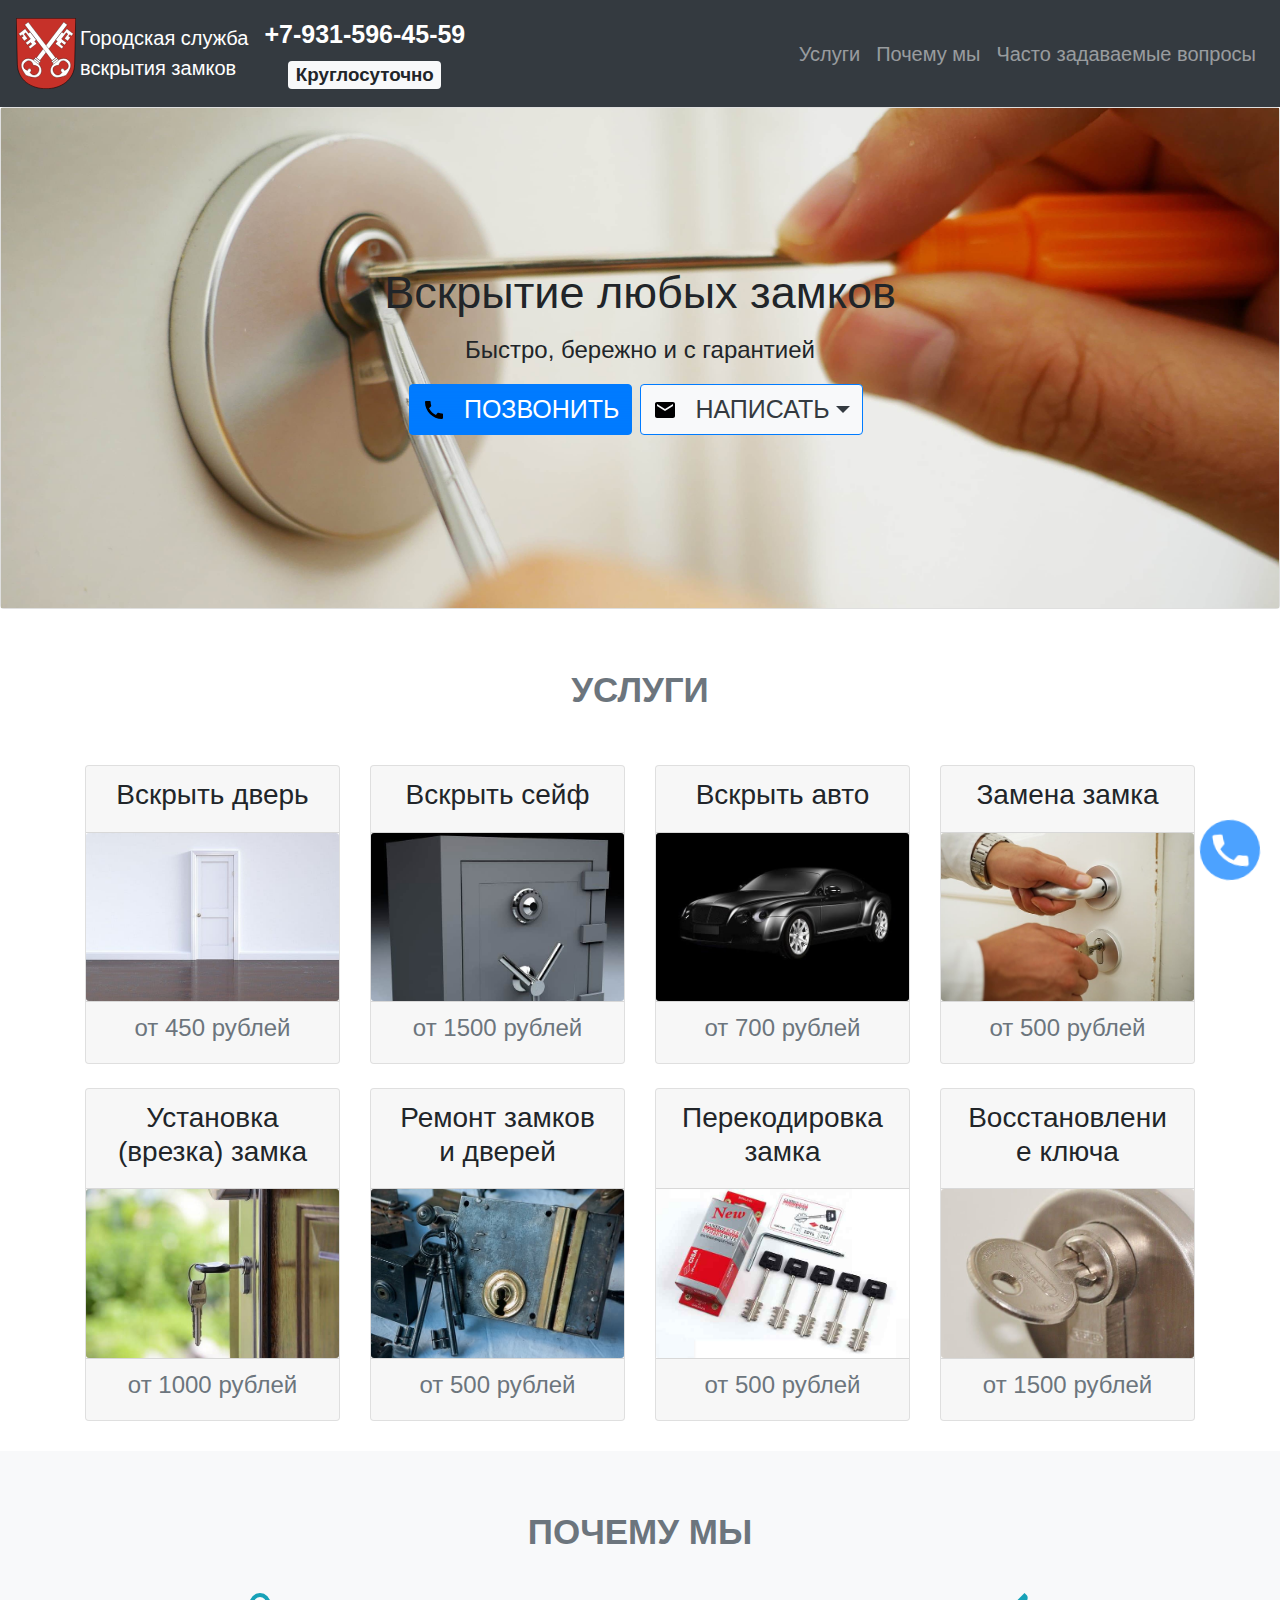
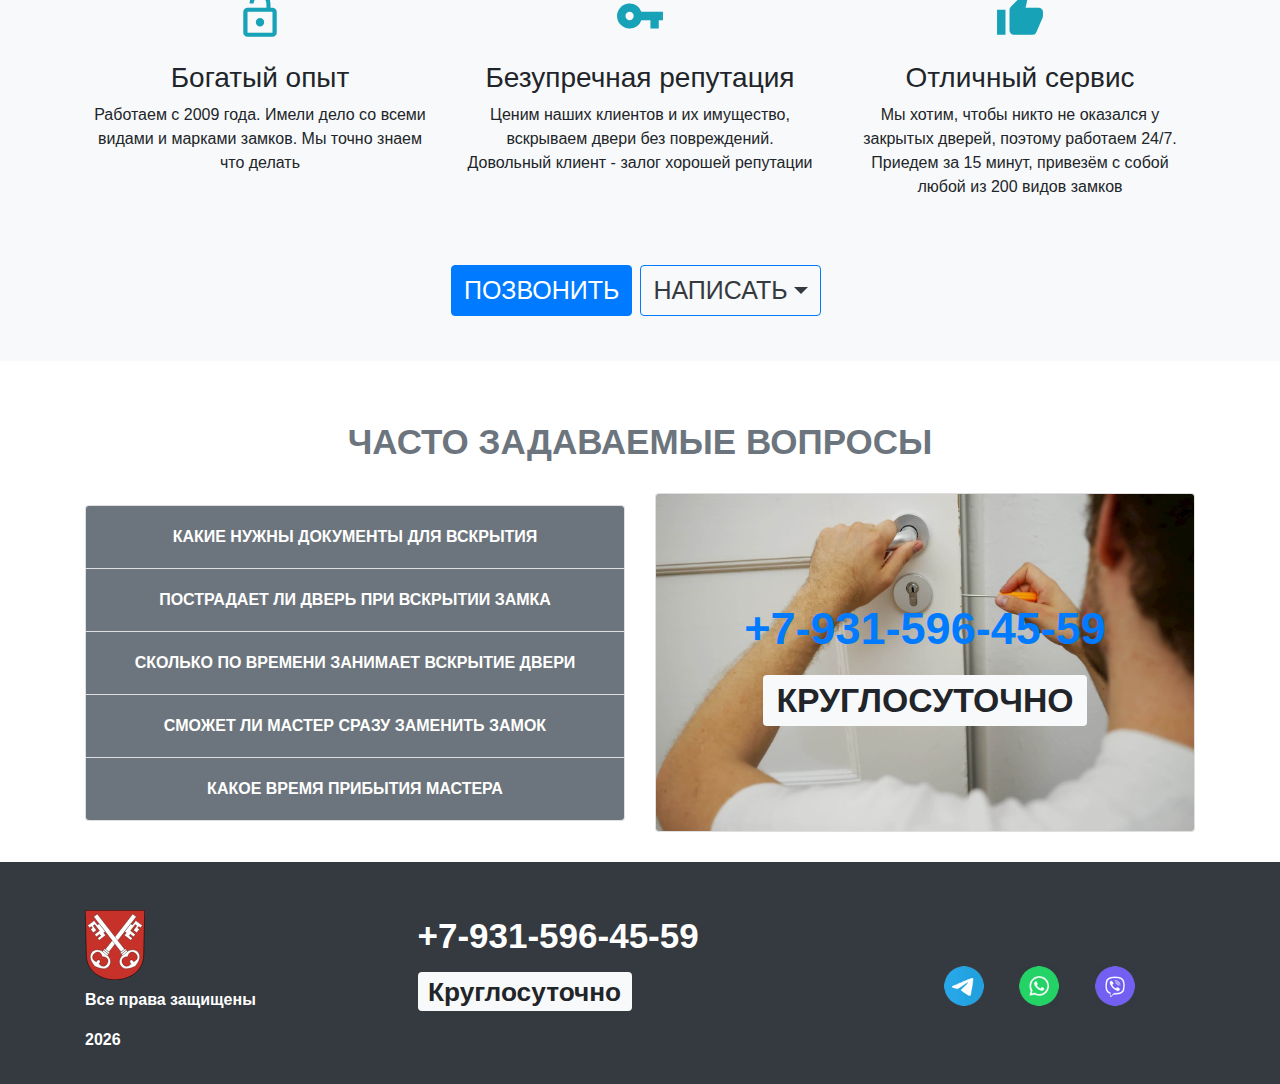
<file: index.html>
<!DOCTYPE html>
<html lang="ru">
<head>
    <meta charset="UTF-8">
    <meta name="viewport" content="width=device-width, initial-scale=1">
    <title>Вскрытие замков в Санкт-Петербурге</title>
    <meta name="description"
          content="Вскрытие любых замков, сейфов, автомобилей в Санкт-Петербурге. Выезд за 15 минут, работаем круслосуточно. Услуги по замене и обслуживанию замков">
    <meta name="keywords" content="вскрытие замков, вскрыть замок, вскрыть сейф, замена замка">
    <meta name="yandex-verification" content="e011bdedf6916c9c"/>
    <link rel="apple-touch-icon" sizes="180x180" href="/apple-touch-icon.png">
    <link rel="icon" type="image/png" sizes="32x32" href="/favicon-32x32.png">
    <link rel="icon" type="image/png" sizes="16x16" href="/favicon-16x16.png">
    <link rel="manifest" href="/site.webmanifest">
    <link rel="mask-icon" href="/safari-pinned-tab.svg" color="#5bbad5">
    <meta name="msapplication-TileColor" content="#da532c">
    <meta name="theme-color" content="#ffffff">
    <link href="https://fonts.googleapis.com/icon?family=Material+Icons"
          rel="stylesheet">
    <link rel="stylesheet" href="css/style06.css">

    <script type="text/javascript"> (function (m, e, t, r, i, k, a) {
        m[i] = m[i] || function () {
            (m[i].a = m[i].a || []).push(arguments)
        };
        m[i].l = 1 * new Date();
        k = e.createElement(t), a = e.getElementsByTagName(t)[0], k.async = 1, k.src = r, a.parentNode.insertBefore(k, a)
    })(window, document, "script", "https://mc.yandex.ru/metrika/tag.js", "ym");
    ym(69894388, "init", {clickmap: true, trackLinks: true, accurateTrackBounce: true, webvisor: true}); </script>
    <noscript>
        <div><img src="https://mc.yandex.ru/watch/69894388" style="position:absolute; left:-9999px;" alt=""/></div>
    </noscript> <!-- /Yandex.Metrika counter -->
</head>
<body>

<header class="main-header">
    <nav class="navbar navbar-expand-lg navbar-dark bg-dark">
        <a class="navbar-brand name" href="#">
            <img src="img/key.svg" alt="ключ" class="logo mr-1" width="60" height="auto"/>
            <span>Городская служба<br>
                вскрытия замков</span>
        </a>

        <a class="navbar-text font-weight-bold main-phone text-center text-white" href="tel:+79315964559">+7-931-596-45-59<br><span
                class="badge badge-light">Круглосуточно</span></a>
        <!--            <a href="#" class="navbar-text btn btn-primary bg-light text-dark font-weight-bold ml-3" data-toggle="modal" data-target="#staticBackdrop">-->
        <!--                Обратный звонок</a>-->
        <button class="btn" id="fake" type="button" onclick="ym(69894388,'reachGoal','fake'); return true;"></button>
        <button class="navbar-toggler" type="button" data-toggle="collapse" data-target="#navbarSupportedContent"
                aria-controls="navbarSupportedContent" aria-expanded="false" aria-label="Toggle navigation">
            <span class="navbar-toggler-icon"></span>
        </button>
        <div class="collapse navbar-collapse" id="navbarSupportedContent">
            <ul class="navbar-nav ml-auto">
                <li class="nav-item">
                    <a class="nav-link nav-link--custom" href="#services">Услуги</a>
                </li>
                <li class="nav-item">
                    <a class="nav-link nav-link--custom" href="#why">Почему мы</a>
                </li>
                <li class="nav-item">
                    <a class="nav-link nav-link--custom" href="#faq">Часто задаваемые вопросы</a>
                </li>
            </ul>
        </div>
    </nav>
    <div class="main-header__banner">
        <div class="card text-center">
            <div class="card-body main-header__card">
                <h1 class="card-title main-header__title">Вскрытие любых замков</h1>
                <p class="card-text main-header__text">Быстро, бережно и с гарантией</p>
                <div class="main-header__btn-box">
                    <a href="tel:+79315964559" class="btn btn-primary main-header__btn mr-2 animate-btn">
                        <span class="button-icon button-icon--call"></span>
                        Позвонить</a>
                    <div class="dropdown">
                        <button class="btn btn-primary main-header__btn bg-light text-dark mr-2 dropdown-toggle"
                                type="button" id="dropdownMenuButton" data-toggle="dropdown" aria-haspopup="true"
                                aria-expanded="false">
                            <span class="button-icon button-icon--letter"></span>
                            Написать
                        </button>
                        <div class="dropdown-menu" aria-labelledby="dropdownMenuButton">
                            <h6 class="dropdown-header">Где удобнее написать</h6>
                            <div class="dropdown-divider"></div>
                            <a class="dropdown-item" href="https://t.me/looksmith812" target="_blank">
                                <img src="img/Telegram.png" alt="телеграм" width="40" height="40"/>
                                Telegram
                            </a>
                            <a class="dropdown-item" href="https://wa.me/79315964559" target="_blank">
                                <img src="img/WhatsApp.png" alt="WhatsApp" width="40" height="40"/>
                                WhatsApp
                            </a>
                            <a class="dropdown-item" href="viber://chat?number=79315964559" target="_blank">
                                <img src="img/Viber.png" alt="viber" width="40" height="40"/>
                                Viber
                            </a>
                        </div>
                    </div>
                </div>
            </div>
        </div>
    </div>
</header>

<main class="main-content">
    <section id="services" class="services">
        <div class="container text-center">
            <h2 class="section__title font-weight-bold text-uppercase text-secondary">Услуги</h2>
            <div class="row services__list justify-content-start">

                <div class="col-lg-3 col-6 services__card mt-4">
                    <div class="card text-center" data-toggle="modal" data-target="#hackDoors">
                        <div class="card-header">
                            <h3>Вскрыть дверь</h3>
                        </div>
                        <img src="img/door.jpg" class="card-img img-fluid" alt="Вскрыть дверь">
                        <div class="card-footer text-muted">
                            <h4>от 450 рублей</h4>
                        </div>
                    </div>
                    <!-- Modal -->
                    <div class="modal fade" id="hackDoors" tabindex="-1" role="dialog"
                         aria-labelledby="exampleModalLabel" aria-hidden="true">
                        <div class="modal-dialog modal-xl">
                            <div class="modal-content">
                                <div class="modal-header">
                                    <h5 class="modal-title" id="hackDoorsLabel">Стоимость вскрытия двери</h5>
                                    <button type="button" class="close" data-dismiss="modal" aria-label="Close">
                                        <span aria-hidden="true">&times;</span>
                                    </button>
                                </div>
                                <div class="modal-body">
                                    <div class="alert custom-alert hide-msg" role="alert"></div>
                                    <table class="table table-hover text-left">
                                        <thead>
                                        <tr>
                                            <th scope="col">Вид работ</th>
                                            <th scope="col">Цена</th>
                                        </tr>
                                        </thead>
                                        <tbody>
                                        <tr>
                                            <td>Вскрытие отечественного замка</td>
                                            <td>450 - 1 500 руб.</td>
                                        </tr>
                                        <tr>
                                            <td>Вскрытие импортного замка</td>
                                            <td>1 500 - 2 500 руб.</td>
                                        </tr>
                                        <tr>
                                            <td>Вскрытие замка с усиленными защитными функциями</td>
                                            <td>2 000 - 3 000 руб.</td>
                                        </tr>
                                        <tr>
                                            <td>Вскрытие гаражного замка</td>
                                            <td>1 500 - 2 500 руб.</td>
                                        </tr>
                                        </tbody>
                                    </table>
                                    <hr>
                                    <div class="row align-items-start bg-light">
                                        <div class="col-lg-6">
                                            <h3 class="mt-1">Заказать звонок</h3>
                                            <form id="hackDoorsForm" method="POST">
                                                <div class="form-row justify-content-center">
                                                    <div class="col-xl-8 col-lg-10 col-sm-10 mr-1 mb-2 text-left">
                                                        <input type="tel" class="form-control"
                                                               placeholder="+7-900-000-00-00" maxlength="20"
                                                               minlength="7" name="phone" required>
                                                    </div>
                                                    <div class="text-left">
                                                        <button type="submit" class="btn btn-primary font-weight-bold">
                                                            Перезвоните
                                                        </button>
                                                    </div>
                                                    <p>
                                                        Нажимаю кнопку "Перезвоните", вы подтверждаете согласие с <a
                                                            href="politica.html" target="_blank">Политикой
                                                        конфиденциальности</a>
                                                    </p>
                                                </div>
                                            </form>
                                        </div>
                                        <div class="col-lg-6">
                                            <h3 class="mt-1">Позвонить нам</h3>
                                            <a class="navbar-text font-weight-bold main-phone text-center text-secondary"
                                               href="tel:+79315964559">+7-931-596-45-59<br><span
                                                    class="badge badge-primary">Круглосуточно</span></a>
                                        </div>
                                    </div>
                                </div>
                                <div class="modal-footer">
                                    <button type="button" class="btn btn-secondary" data-dismiss="modal">Закрыть
                                    </button>
                                </div>
                            </div>
                        </div>
                    </div>
                </div>

                <div class="col-lg-3 col-6 services__card mt-4">
                    <div class="card text-center" data-toggle="modal" data-target="#hackSafe">
                        <div class="card-header">
                            <h3>Вскрыть сейф</h3>
                        </div>
                        <img src="img/safe.jpg" class="card-img img-fluid" alt="вскрыть сейф">
                        <div class="card-footer text-muted">
                            <h4>от 1500 рублей</h4>
                        </div>
                    </div>
                    <!-- Modal -->
                    <div class="modal fade" id="hackSafe" tabindex="-1" role="dialog"
                         aria-labelledby="exampleModalLabel" aria-hidden="true">
                        <div class="modal-dialog modal-xl">
                            <div class="modal-content">
                                <div class="modal-header">
                                    <h5 class="modal-title" id="hackSafeLabel">Стоимость вскрытия сейфа</h5>
                                    <button type="button" class="close" data-dismiss="modal" aria-label="Close">
                                        <span aria-hidden="true">&times;</span>
                                    </button>
                                </div>
                                <div class="modal-body">
                                    <div class="alert custom-alert hide-msg" role="alert"></div>
                                    <table class="table table-hover text-left">
                                        <thead>
                                        <tr>
                                            <th scope="col">Вид работ</th>
                                            <th scope="col">Цена</th>
                                        </tr>
                                        </thead>
                                        <tbody>
                                        <tr>
                                            <td>Вскрытие отечественного сейфа</td>
                                            <td>1 500 - 2 000 руб.</td>
                                        </tr>
                                        <tr>
                                            <td>Вскрытие импортного сейфа</td>
                                            <td>2 000 - 2 500 руб.</td>
                                        </tr>
                                        <tr>
                                            <td>Вскрытие электромеханического сейфа</td>
                                            <td>2000 - 3000 руб.</td>
                                        </tr>
                                        </tbody>
                                    </table>
                                    <hr>
                                    <div class="row align-items-start bg-light">
                                        <div class="col-lg-6">
                                            <h3 class="mt-1">Заказать звонок</h3>
                                            <form id="hackSafeForm" method="POST">
                                                <div class="form-row justify-content-center">
                                                    <div class="col-xl-8 col-lg-10 col-sm-10 mr-1 mb-2 text-left">
                                                        <input type="tel" class="form-control"
                                                               placeholder="+7-900-000-00-00" maxlength="20"
                                                               minlength="7" name="phone" required>
                                                    </div>
                                                    <div class="text-left">
                                                        <button type="submit" class="btn btn-primary font-weight-bold">
                                                            Перезвоните
                                                        </button>
                                                    </div>
                                                    <p>
                                                        Нажимаю кнопку "Перезвоните", вы подтверждаете согласие с <a
                                                            href="politica.html" target="_blank">Политикой
                                                        конфиденциальности</a>
                                                    </p>
                                                </div>
                                            </form>
                                        </div>
                                        <div class="col-lg-6">
                                            <h3 class="mt-1">Позвонить нам</h3>
                                            <a class="navbar-text font-weight-bold main-phone text-center text-secondary"
                                               href="tel:+79315964559">+7-931-596-45-59<br><span
                                                    class="badge badge-primary">Круглосуточно</span></a>
                                        </div>
                                    </div>
                                </div>
                                <div class="modal-footer">
                                    <button type="button" class="btn btn-secondary" data-dismiss="modal">Закрыть
                                    </button>
                                </div>
                            </div>
                        </div>
                    </div>
                </div>

                <div class="col-lg-3 col-6 services__card mt-4">
                    <div class="card text-center" data-toggle="modal" data-target="#hackAvto">
                        <div class="card-header">
                            <h3>Вскрыть авто</h3>
                        </div>
                        <img src="img/car.jpg" class="card-img img-fluid" alt="вскрыть авто">
                        <div class="card-footer text-muted">
                            <h4>от 700 рублей</h4>
                        </div>
                    </div>
                    <div class="modal fade" id="hackAvto" tabindex="-1" role="dialog"
                         aria-labelledby="exampleModalLabel" aria-hidden="true">
                        <div class="modal-dialog modal-xl">
                            <div class="modal-content">
                                <div class="modal-header">
                                    <h5 class="modal-title" id="hackAvtoLabel">Стоимость вскрытия автомобиля</h5>
                                    <button type="button" class="close" data-dismiss="modal" aria-label="Close">
                                        <span aria-hidden="true">&times;</span>
                                    </button>
                                </div>
                                <div class="modal-body">
                                    <div class="alert custom-alert hide-msg" role="alert"></div>
                                    <table class="table table-hover text-left">
                                        <thead>
                                        <tr>
                                            <th scope="col">Вид работ</th>
                                            <th scope="col">Цена</th>
                                        </tr>
                                        </thead>
                                        <tbody>
                                        <tr>
                                            <td>Вскрытие авто-мото техники</td>
                                            <td>700 - 2 000 руб.</td>
                                        </tr>
                                        <tr>
                                            <td>Вскрытие импортного автомобиля</td>
                                            <td>1 500 - 2 500 руб.</td>
                                        </tr>
                                        <tr>
                                            <td>Вскрытие автомобиля премиум сегмента</td>
                                            <td>2 500 - 3 000 руб.</td>
                                        </tr>
                                        <tr>
                                            <td>Вскрытие багажника, капота или бензобака</td>
                                            <td>1 500 - 2 500 руб.</td>
                                        </tr>
                                        </tbody>
                                    </table>
                                    <hr>
                                    <div class="row align-items-start bg-light">
                                        <div class="col-lg-6">
                                            <h3 class="mt-1">Заказать звонок</h3>
                                            <form id="hackAvtoForm" method="POST">
                                                <div class="form-row justify-content-center">
                                                    <div class="col-xl-8 col-lg-10 col-sm-10 mr-1 mb-2 text-left">
                                                        <input type="tel" class="form-control"
                                                               placeholder="+7-900-000-00-00" maxlength="20"
                                                               minlength="7" name="phone" required>
                                                    </div>
                                                    <div class="text-left">
                                                        <button type="submit" class="btn btn-primary font-weight-bold">
                                                            Перезвоните
                                                        </button>
                                                    </div>
                                                    <p>
                                                        Нажимаю кнопку "Перезвоните", вы подтверждаете согласие с <a
                                                            href="politica.html" target="_blank">Политикой
                                                        конфиденциальности</a>
                                                    </p>
                                                </div>
                                            </form>
                                        </div>
                                        <div class="col-lg-6">
                                            <h3 class="mt-1">Позвонить нам</h3>
                                            <a class="navbar-text font-weight-bold main-phone text-center text-secondary"
                                               href="tel:+79315964559">+7-931-596-45-59<br><span
                                                    class="badge badge-primary">Круглосуточно</span></a>
                                        </div>
                                    </div>
                                </div>
                                <div class="modal-footer">
                                    <button type="button" class="btn btn-secondary" data-dismiss="modal">Закрыть
                                    </button>
                                </div>
                            </div>
                        </div>
                    </div>
                </div>

                <div class="col-lg-3 col-6 services__card mt-4">
                    <div class="card text-center" data-toggle="modal" data-target="#changeLock">
                        <div class="card-header">
                            <h3>Замена замка</h3>
                        </div>
                        <img src="img/close-door.jpg" class="card-img img-fluid" alt="замена замка">
                        <div class="card-footer text-muted">
                            <h4>от 500 рублей</h4>
                        </div>
                    </div>
                    <div class="modal fade" id="changeLock" tabindex="-1" role="dialog"
                         aria-labelledby="exampleModalLabel" aria-hidden="true">
                        <div class="modal-dialog modal-xl">
                            <div class="modal-content">
                                <div class="modal-header">
                                    <h5 class="modal-title" id="changeLockLabel">Стоимость замены заммка</h5>
                                    <button type="button" class="close" data-dismiss="modal" aria-label="Close">
                                        <span aria-hidden="true">&times;</span>
                                    </button>
                                </div>
                                <div class="modal-body">
                                    <div class="alert custom-alert hide-msg" role="alert"></div>
                                    <table class="table table-hover text-left">
                                        <thead>
                                        <tr>
                                            <th scope="col">Вид работ</th>
                                            <th scope="col">Цена</th>
                                        </tr>
                                        </thead>
                                        <tbody>
                                        <tr>
                                            <td>Замена цилиндра (личинки) замка</td>
                                            <td>500 - 1 500 руб.</td>
                                        </tr>
                                        <tr>
                                            <td>Замена замка — установка вместо старого без разбора двери</td>
                                            <td>1 000 - 1 500 руб.</td>
                                        </tr>
                                        <tr>
                                            <td>Замена замка — установка вместо старого с разбором двери</td>
                                            <td>2 000 - 3 000 руб.</td>
                                        </tr>
                                        <tr>
                                            <td>Замена замка с доработкой посадочного места под новый замок</td>
                                            <td>1 500 - 3 000 руб.</td>
                                        </tr>
                                        <tr>
                                            <td>Замена сменного секретного блока (нуклео)</td>
                                            <td>1 500 - 2 000 руб.</td>
                                        </tr>
                                        </tbody>
                                    </table>
                                    <hr>
                                    <div class="row align-items-start bg-light">
                                        <div class="col-lg-6">
                                            <h3 class="mt-1">Заказать звонок</h3>
                                            <form id="changeLockForm" method="POST">
                                                <div class="form-row justify-content-center">
                                                    <div class="col-xl-8 col-lg-10 col-sm-10 mr-1 mb-2 text-left">
                                                        <input type="tel" class="form-control"
                                                               placeholder="+7-900-000-00-00" maxlength="20"
                                                               minlength="7" name="phone" required>
                                                    </div>
                                                    <div class="text-left">
                                                        <button type="submit" class="btn btn-primary font-weight-bold">
                                                            Перезвоните
                                                        </button>
                                                    </div>
                                                    <p>
                                                        Нажимаю кнопку "Перезвоните", вы подтверждаете согласие с <a
                                                            href="politica.html" target="_blank">Политикой
                                                        конфиденциальности</a>
                                                    </p>
                                                </div>
                                            </form>
                                        </div>
                                        <div class="col-lg-6">
                                            <h3 class="mt-1">Позвонить нам</h3>
                                            <a class="navbar-text font-weight-bold main-phone text-center text-secondary"
                                               href="tel:+79315964559">+7-931-596-45-59<br><span
                                                    class="badge badge-primary">Круглосуточно</span></a>
                                        </div>
                                    </div>
                                </div>
                                <div class="modal-footer">
                                    <button type="button" class="btn btn-secondary" data-dismiss="modal">Закрыть
                                    </button>
                                </div>
                            </div>
                        </div>
                    </div>
                </div>

                <div class="col-lg-3 col-6 services__card mt-4">
                    <div class="card text-center" data-toggle="modal" data-target="#installLock">
                        <div class="card-header">
                            <h3>Установка (врезка) замка</h3>
                        </div>
                        <img src="img/keys-in-door.jpg" class="card-img img-fluid" alt="Установка замка">
                        <div class="card-footer text-muted">
                            <h4>от 1000 рублей</h4>
                        </div>
                    </div>
                    <div class="modal fade" id="installLock" tabindex="-1" role="dialog"
                         aria-labelledby="exampleModalLabel" aria-hidden="true">
                        <div class="modal-dialog modal-xl">
                            <div class="modal-content">
                                <div class="modal-header">
                                    <h5 class="modal-title" id="installLockLabel">Стоимость установки замка</h5>
                                    <button type="button" class="close" data-dismiss="modal" aria-label="Close">
                                        <span aria-hidden="true">&times;</span>
                                    </button>
                                </div>
                                <div class="modal-body">
                                    <div class="alert custom-alert hide-msg" role="alert"></div>
                                    <table class="table table-hover text-left">
                                        <thead>
                                        <tr>
                                            <th scope="col">Вид работ</th>
                                            <th scope="col">Цена</th>
                                        </tr>
                                        </thead>
                                        <tbody>
                                        <tr>
                                            <td>Врезка замка в металлическую дверь</td>
                                            <td>1 500 - 2 500 руб.</td>
                                        </tr>
                                        <tr>
                                            <td>Установка (врезка) задвижки (ночника)</td>
                                            <td>1 500 - 2 000 руб.</td>
                                        </tr>
                                        <tr>
                                            <td>Установка дверной фурнитуры</td>
                                            <td>от 1 000 руб.</td>
                                        </tr>
                                        <tr>
                                            <td>Установка защитной броненакладки</td>
                                            <td>1 500 - 2 500 руб.</td>
                                        </tr>
                                        </tbody>
                                    </table>
                                    <hr>
                                    <div class="row align-items-start bg-light">
                                        <div class="col-lg-6">
                                            <h3 class="mt-1">Заказать звонок</h3>
                                            <form id="installLockForm" method="POST">
                                                <div class="form-row justify-content-center">
                                                    <div class="col-xl-8 col-lg-10 col-sm-10 mr-1 mb-2 text-left">
                                                        <input type="tel" class="form-control"
                                                               placeholder="+7-900-000-00-00" maxlength="20"
                                                               minlength="7" name="phone" required>
                                                    </div>
                                                    <div class="text-left">
                                                        <button type="submit" class="btn btn-primary font-weight-bold">
                                                            Перезвоните
                                                        </button>
                                                    </div>
                                                    <p>
                                                        Нажимаю кнопку "Перезвоните", вы подтверждаете согласие с <a
                                                            href="politica.html" target="_blank">Политикой
                                                        конфиденциальности</a>
                                                    </p>
                                                </div>
                                            </form>
                                        </div>
                                        <div class="col-lg-6">
                                            <h3 class="mt-1">Позвонить нам</h3>
                                            <a class="navbar-text font-weight-bold main-phone text-center text-secondary"
                                               href="tel:+79315964559">+7-931-596-45-59<br><span
                                                    class="badge badge-primary">Круглосуточно</span></a>
                                        </div>
                                    </div>
                                </div>
                                <div class="modal-footer">
                                    <button type="button" class="btn btn-secondary" data-dismiss="modal">Закрыть
                                    </button>
                                </div>
                            </div>
                        </div>
                    </div>
                </div>

                <div class="col-lg-3 col-6 services__card mt-4">
                    <div class="card text-center" data-toggle="modal" data-target="#repairLock">
                        <div class="card-header">
                            <h3>Ремонт замков и дверей</h3>
                        </div>
                        <img src="img/flea-market.jpg" class="card-img img-fluid" alt="ремонт замка">
                        <div class="card-footer text-muted">
                            <h4>от 500 рублей</h4>
                        </div>
                    </div>
                    <div class="modal fade" id="repairLock" tabindex="-1" role="dialog"
                         aria-labelledby="exampleModalLabel" aria-hidden="true">
                        <div class="modal-dialog modal-xl">
                            <div class="modal-content">
                                <div class="modal-header">
                                    <h5 class="modal-title" id="repairLockLabel">Стоимость ремонта замка</h5>
                                    <button type="button" class="close" data-dismiss="modal" aria-label="Close">
                                        <span aria-hidden="true">&times;</span>
                                    </button>
                                </div>
                                <div class="modal-body">
                                    <div class="alert custom-alert hide-msg" role="alert"></div>
                                    <table class="table table-hover text-left">
                                        <thead>
                                        <tr>
                                            <th scope="col">Вид работ</th>
                                            <th scope="col">Цена</th>
                                        </tr>
                                        </thead>
                                        <tbody>
                                        <tr>
                                            <td>Ремонт дверных замков</td>
                                            <td>от 1 000 руб.</td>
                                        </tr>
                                        <tr>
                                            <td>Ремонт металлических дверей</td>
                                            <td>от 1 000 руб.</td>
                                        </tr>
                                        <tr>
                                            <td>Доработка ответной части</td>
                                            <td>от 500 руб.</td>
                                        </tr>
                                        </tbody>
                                    </table>
                                    <hr>
                                    <div class="row align-items-start bg-light">
                                        <div class="col-lg-6">
                                            <h3 class="mt-1">Заказать звонок</h3>
                                            <form id="repairLockForm" method="POST">
                                                <div class="form-row justify-content-center">
                                                    <div class="col-xl-8 col-lg-10 col-sm-10 mr-1 mb-2 text-left">
                                                        <input type="tel" class="form-control"
                                                               placeholder="+7-900-000-00-00" maxlength="20"
                                                               minlength="7" name="phone" required>
                                                    </div>
                                                    <div class="text-left">
                                                        <button type="submit" class="btn btn-primary font-weight-bold">
                                                            Перезвоните
                                                        </button>
                                                    </div>
                                                    <p>
                                                        Нажимаю кнопку "Перезвоните", вы подтверждаете согласие с <a
                                                            href="politica.html" target="_blank">Политикой
                                                        конфиденциальности</a>
                                                    </p>
                                                </div>
                                            </form>
                                        </div>
                                        <div class="col-lg-6">
                                            <h3 class="mt-1">Позвонить нам</h3>
                                            <a class="navbar-text font-weight-bold main-phone text-center text-secondary"
                                               href="tel:+79315964559">+7-931-596-45-59<br><span
                                                    class="badge badge-primary">Круглосуточно</span></a>
                                        </div>
                                    </div>
                                </div>
                                <div class="modal-footer">
                                    <button type="button" class="btn btn-secondary" data-dismiss="modal">Закрыть
                                    </button>
                                </div>
                            </div>
                        </div>
                    </div>
                </div>

                <div class="col-lg-3 col-6 services__card mt-4">
                    <div class="card text-center" data-toggle="modal" data-target="#recode">
                        <div class="card-header">
                            <h3>Перекодировка замка</h3>
                        </div>
                        <img src="img/rfid.jpg" class="card-img img-fluid" alt="перекодировка ключа">
                        <div class="card-footer text-muted">
                            <h4>от 500 рублей</h4>
                        </div>
                    </div>
                    <div class="modal fade" id="recode" tabindex="-1" role="dialog" aria-labelledby="exampleModalLabel"
                         aria-hidden="true">
                        <div class="modal-dialog modal-xl">
                            <div class="modal-content">
                                <div class="modal-header">
                                    <h5 class="modal-title" id="recodeLabel">Стоимость перекодировки замка</h5>
                                    <button type="button" class="close" data-dismiss="modal" aria-label="Close">
                                        <span aria-hidden="true">&times;</span>
                                    </button>
                                </div>
                                <div class="modal-body">
                                    <div class="alert custom-alert hide-msg" role="alert"></div>
                                    <table class="table table-hover text-left">
                                        <thead>
                                        <tr>
                                            <th scope="col">Вид работ</th>
                                            <th scope="col">Цена</th>
                                        </tr>
                                        </thead>
                                        <tbody>
                                        <tr>
                                            <td>Перекодировка замка</td>
                                            <td>1 000 - 2 000 руб.</td>
                                        </tr>
                                        </tbody>
                                    </table>
                                    <hr>
                                    <div class="row align-items-start bg-light">
                                        <div class="col-lg-6">
                                            <h3 class="mt-1">Заказать звонок</h3>
                                            <form id="recodeForm" method="POST">
                                                <div class="form-row justify-content-center">
                                                    <div class="col-xl-8 col-lg-10 col-sm-10 mr-1 mb-2 text-left">
                                                        <input type="tel" class="form-control"
                                                               placeholder="+7-900-000-00-00" maxlength="20"
                                                               minlength="7" name="phone" required>
                                                    </div>
                                                    <div class="text-left">
                                                        <button type="submit" class="btn btn-primary font-weight-bold">
                                                            Перезвоните
                                                        </button>
                                                    </div>
                                                    <p>
                                                        Нажимаю кнопку "Перезвоните", вы подтверждаете согласие с <a
                                                            href="politica.html" target="_blank">Политикой
                                                        конфиденциальности</a>
                                                    </p>
                                                </div>
                                            </form>
                                        </div>
                                        <div class="col-lg-6">
                                            <h3 class="mt-1">Позвонить нам</h3>
                                            <a class="navbar-text font-weight-bold main-phone text-center text-secondary"
                                               href="tel:+79315964559">+7-931-596-45-59<br><span
                                                    class="badge badge-primary">Круглосуточно</span></a>
                                        </div>
                                    </div>
                                </div>
                                <div class="modal-footer">
                                    <button type="button" class="btn btn-secondary" data-dismiss="modal">Закрыть
                                    </button>
                                </div>
                            </div>
                        </div>
                    </div>
                </div>

                <div class="col-lg-3 col-6 services__card mt-4">
                    <div class="card text-center" data-toggle="modal" data-target="#keyRecovery">
                        <div class="card-header">
                            <h3>Восстановление ключа</h3>
                        </div>
                        <img src="img/door-lock.jpg" class="card-img img-fluid" alt="ремонт замка">
                        <div class="card-footer text-muted">
                            <h4>от 1500 рублей</h4>
                        </div>
                    </div>
                    <div class="modal fade" id="keyRecovery" tabindex="-1" role="dialog"
                         aria-labelledby="exampleModalLabel" aria-hidden="true">
                        <div class="modal-dialog modal-xl">
                            <div class="modal-content">
                                <div class="modal-header">
                                    <h5 class="modal-title" id="keyRecoveryLabel">Стоимость восстановления ключа</h5>
                                    <button type="button" class="close" data-dismiss="modal" aria-label="Close">
                                        <span aria-hidden="true">&times;</span>
                                    </button>
                                </div>
                                <div class="modal-body">
                                    <div class="alert custom-alert hide-msg" role="alert"></div>
                                    <table class="table table-hover text-left">
                                        <thead>
                                        <tr>
                                            <th scope="col">Вид работ</th>
                                            <th scope="col">Цена</th>
                                        </tr>
                                        </thead>
                                        <tbody>
                                        <tr>
                                            <td>Восстановить ключ по замку (отечественный замок)</td>
                                            <td>1 500 - 2 000 руб.</td>
                                        </tr>
                                        <tr>
                                            <td>Восстановить ключ по замку (импортный замок)</td>
                                            <td>2 000 - 3 000 руб.</td>
                                        </tr>
                                        <tr>
                                            <td>Восстановить ключ автомобильному замку (дверь, багажник, бензобак)</td>
                                            <td>2 000 - 3 000 руб.</td>
                                        </tr>
                                        <tr>
                                            <td>Восстановить ключ зажигания</td>
                                            <td>2 500 - 3 500 руб.</td>
                                        </tr>
                                        </tbody>
                                    </table>
                                    <hr>
                                    <div class="row align-items-start bg-light">
                                        <div class="col-lg-6">
                                            <h3 class="mt-1">Заказать звонок</h3>
                                            <form id="keyRecoveryForm" method="POST">
                                                <div class="form-row justify-content-center">
                                                    <div class="col-xl-8 col-lg-10 col-sm-10 mr-1 mb-2 text-left">
                                                        <input type="tel" class="form-control"
                                                               placeholder="+7-900-000-00-00" maxlength="20"
                                                               minlength="7" name="phone" required>
                                                    </div>
                                                    <div class="text-left">
                                                        <button type="submit" class="btn btn-primary font-weight-bold">
                                                            Перезвоните
                                                        </button>
                                                    </div>
                                                    <p>
                                                        Нажимаю кнопку "Перезвоните", вы подтверждаете согласие с <a
                                                            href="politica.html" target="_blank">Политикой
                                                        конфиденциальности</a>
                                                    </p>
                                                </div>
                                            </form>
                                        </div>
                                        <div class="col-lg-6">
                                            <h3 class="mt-1">Позвонить нам</h3>
                                            <a class="navbar-text font-weight-bold main-phone text-center text-secondary"
                                               href="tel:+79315964559">+7-931-596-45-59<br><span
                                                    class="badge badge-primary">Круглосуточно</span></a>
                                        </div>
                                    </div>
                                </div>
                                <div class="modal-footer">
                                    <button type="button" class="btn btn-secondary" data-dismiss="modal">Закрыть
                                    </button>
                                </div>
                            </div>
                        </div>
                    </div>
                </div>

            </div>
        </div>
    </section>

    <section id="why" class="why bg-light">
        <div class="container text-center">
            <h2 class="section__title font-weight-bold text-uppercase text-secondary">Почему мы</h2>
            <div class="row justify-content-between why__list">
                <div class="col-lg-4 col-6 why__card mt-2">
                    <span class="material-icons why__icon text-info">lock_open</span>
                    <h3 class="why__title">Богатый опыт</h3>
                    <p class="why__text text">
                        Работаем с 2009 года. Имели дело со всеми видами и марками замков. Мы точно знаем что делать
                    </p>
                </div>
                <div class="col-lg-4 col-6 why__card mt-2">
                    <span class="material-icons why__icon text-info">vpn_key</span>
                    <h3 class="why__title">Безупречная репутация</h3>
                    <p class="why__text text">
                        Ценим наших клиентов и их имущество, вскрываем двери без повреждений. Довольный клиент - залог
                        хорошей репутации
                    </p>
                </div>
                <div class="col-lg-4 col-6 why__card mt-2">
                    <span class="material-icons why__icon text-info">thumb_up</span>
                    <h3 class="why__title">Отличный сервис</h3>
                    <p class="why__text text">
                        Мы хотим, чтобы никто не оказался у закрытых дверей, поэтому работаем 24/7. Приедем за 15 минут,
                        привезём с собой любой из 200 видов замков
                    </p>
                </div>
            </div>
            <div class="row justify-content-center">
                <div class="main-header__btn-box">
                    <a href="tel:+79315964559" class="btn btn-primary main-header__btn mr-2">Позвонить</a>
                    <div class="dropdown">
                        <button class="btn btn-primary main-header__btn bg-light text-dark mr-2 dropdown-toggle"
                                type="button" id="dropdownMenuButtonCopy" data-toggle="dropdown" aria-haspopup="true"
                                aria-expanded="false">
                            Написать
                        </button>
                        <div class="dropdown-menu" aria-labelledby="dropdownMenuButtonCopy">
                            <h6 class="dropdown-header">Где удобнее написать</h6>
                            <div class="dropdown-divider"></div>
                            <a class="dropdown-item" href="https://t.me/looksmith812" target="_blank">
                                <img src="img/Telegram.png" alt="телеграм" width="40" height="40"/>
                                Telegram
                            </a>
                            <a class="dropdown-item" href="https://wa.me/79315964559" target="_blank">
                                <img src="img/WhatsApp.png" alt="WhatsApp" width="40" height="40"/>
                                WhatsApp
                            </a>
                            <a class="dropdown-item" href="viber://chat?number=79315964559" target="_blank">
                                <img src="img/Viber.png" alt="viber" width="40" height="40"/>
                                Viber
                            </a>
                        </div>
                    </div>
                </div>
            </div>
        </div>
    </section>

    <section id="faq" class="faq">
        <div class="container text-center">
            <h2 class="section__title font-weight-bold text-uppercase text-secondary">Часто задаваемые вопросы</h2>
            <div class="row align-items-center">
                <div class="col-lg-6 col-md-12">
                    <div class="accordion" id="accordionFaq">
                        <div class="card">
                            <div class="card-header bg-secondary" id="headingOne">
                                <h5 class="mb-0">
                                    <button class="btn btn-link collapsed text-white text-uppercase font-weight-bold"
                                            type="button" data-toggle="collapse" data-target="#collapseOne"
                                            aria-expanded="true" aria-controls="collapseOne">
                                        Какие нужны документы для вскрытия
                                    </button>
                                </h5>
                            </div>

                            <div id="collapseOne" class="collapse" aria-labelledby="headingOne"
                                 data-parent="#accordionFaq">
                                <div class="card-body">
                                    Для того чтобы мастер приступил к работе , нужно предоставить следующие документы
                                    :(свидетельство о собственности, паспорт с пропиской , либо договор аренды. Если
                                    документы находятся в квартире потребуется подтверждение соседей, либо присутствие
                                    полиции.
                                </div>
                            </div>
                        </div>
                        <div class="card">
                            <div class="card-header bg-secondary" id="headingTwo">
                                <h5 class="mb-0">
                                    <button class="btn btn-link collapsed text-white text-uppercase font-weight-bold"
                                            type="button" data-toggle="collapse" data-target="#collapseTwo"
                                            aria-expanded="false" aria-controls="collapseTwo">
                                        Пострадает ли дверь при вскрытии замка
                                    </button>
                                </h5>
                            </div>
                            <div id="collapseTwo" class="collapse" aria-labelledby="headingTwo"
                                 data-parent="#accordionFaq">
                                <div class="card-body">
                                    Нет, мы долгие годы копили опыт, чтобы сохранить ваше имущество
                                </div>
                            </div>
                        </div>
                        <div class="card">
                            <div class="card-header bg-secondary" id="headingThree">
                                <h5 class="mb-0">
                                    <button class="btn btn-link collapsed text-white text-uppercase font-weight-bold"
                                            type="button" data-toggle="collapse" data-target="#collapseThree"
                                            aria-expanded="false" aria-controls="collapseThree">
                                        Сколько по времени занимает вскрытие двери
                                    </button>
                                </h5>
                            </div>
                            <div id="collapseThree" class="collapse" aria-labelledby="headingThree"
                                 data-parent="#accordionFaq">
                                <div class="card-body">
                                    5-10 минут В зависимости от сложности замка
                                </div>
                            </div>
                        </div>

                        <div class="card">
                            <div class="card-header bg-secondary" id="headingFour">
                                <h5 class="mb-0">
                                    <button class="btn btn-link collapsed text-white text-uppercase font-weight-bold"
                                            type="button" data-toggle="collapse" data-target="#collapseFour"
                                            aria-expanded="false" aria-controls="collapseFour">
                                        Сможет ли мастер сразу заменить замок
                                    </button>
                                </h5>
                            </div>
                            <div id="collapseFour" class="collapse" aria-labelledby="headingFour"
                                 data-parent="#accordionFaq">
                                <div class="card-body">
                                    Да у мастера замки в наличии
                                </div>
                            </div>
                        </div>

                        <div class="card">
                            <div class="card-header bg-secondary" id="headingFive">
                                <h5 class="mb-0">
                                    <button class="btn btn-link collapsed text-white text-uppercase font-weight-bold"
                                            type="button" data-toggle="collapse" data-target="#collapseFive"
                                            aria-expanded="false" aria-controls="collapseFive">
                                        Какое время прибытия мастера
                                    </button>
                                </h5>
                            </div>
                            <div id="collapseFive" class="collapse" aria-labelledby="headingThree"
                                 data-parent="#accordionFaq">
                                <div class="card-body">
                                    На время прибытия может оказать влияние множество факторов (пробки, удалённость и
                                    т.д.), но мы всегда стремимся максимально быстро приехать. <b>Стараемся уложится в
                                    15 минут</b>
                                </div>
                            </div>
                        </div>
                    </div>
                </div>
                <div class="col-lg-6 col-md-12">
                    <div class="card">
                        <img src="img/man-image.jpg" class="card-img img-fluid" alt="ремонт замка">
                        <div class="card-img-overlay faq__contact">
                            <a class="font-weight-bold main-phone text-center text-uppercase faq__contact-title"
                               href="tel:+79315964559">+7-931-596-45-59<br><span
                                    class="badge badge-light">Круглосуточно</span></a>
                        </div>
                    </div>
                </div>
            </div>
        </div>
    </section>
</main>

<footer class="main-footer bg-dark pt-5 pb-3">
    <div class="container">
        <div class="row justify-content-between">
            <div class="col-lg-3">
                <img src="img/key.svg" alt="ключ" class="logo mr-1" width="60" height="auto"/>
                <p class="font-weight-bold text-white mt-2">Все права защищены</p>
                <p class="font-weight-bold text-white" id="year"></p>
            </div>
            <div class="col-lg-5 lg-text-center">
                <a class="font-weight-bold main-phone text-center text-white footer__phone" href="tel:+79315964559">+7-931-596-45-59<br><span
                        class="badge badge-light">Круглосуточно</span></a>
            </div>
            <div class="col-lg-3 mt-5 social">
                <div class="row">
                    <div class="col-3 ml-1 mt-2"><a href="https://t.me/looksmith812" target="_blank">
                        <img src="img/Telegram.png" alt="телеграм" width="40" height="40"/>
                    </a></div>
                    <div class="col-3 ml-1 mt-2"><a href="https://wa.me/79315964559" target="_blank">
                        <img src="img/WhatsApp.png" alt="WhatsApp" width="40" height="40"/>
                    </a></div>
                    <div class="col-3 ml-1 mt-2"><a href="viber://chat?number=79315964559" target="_blank">
                        <img src="img/Viber.png" alt="viber" width="40" height="40"/>
                    </a></div>
                </div>
            </div>
        </div>
    </div>
</footer>

<div class="dropdown callback">
    <button class="callback-btn" type="button" id="dropdownMenuFixed" data-toggle="dropdown" aria-haspopup="true"
            aria-expanded="false">
        <span class="material-icons">call</span>
    </button>
    <div class="dropdown-menu" aria-labelledby="dropdownMenuFixed">
        <h5 class="dropdown-header font-weight-bold text-dark text-uppercase">Что вы хотите сделать</h5>
        <div class="dropdown-divider"></div>
        <a class="dropdown-item" data-toggle="modal" data-target="#miniform-cont" href="#"><h5>Заказать обратный
            звонок</h5></a>
        <a class="dropdown-item" href="tel:+79315964559"><h5>Позвонить</h5></a>
    </div>
</div>

<!-- Modal -->
<!--    <div class="modal fade" id="staticBackdrop" tabindex="-1" role="dialog" aria-labelledby="staticBackdropLabel" aria-hidden="true">-->
<!--        <div class="modal-dialog modal-dialog-centered">-->
<!--            <div class="modal-content">-->
<!--                <div class="modal-header bg-secondary text-white">-->
<!--                    <h5 class="modal-title" id="staticBackdropLabel">Оставьте заявку, мы с вами свяжемся</h5>-->
<!--                    <button type="button" class="close" data-dismiss="modal" aria-label="Close">-->
<!--                        <span aria-hidden="true">&times;</span>-->
<!--                    </button>-->
<!--                </div>-->
<!--                <div class="modal-body">-->
<!--                    <div class="alert custom-alert hide-msg" role="alert">-->
<!--                    </div>-->
<!--                    <form id="ajaxform" method="POST">-->
<!--                        <div class="form-row justify-content-center">-->
<!--                            <div class="col-12 mb-3">-->
<!--                                <input type="text" class="form-control" placeholder="Иван" maxlength="20" name="name">-->
<!--                            </div>-->
<!--                            <div class="col-12 mb-3">-->
<!--                                <input type="tel" class="form-control" placeholder="+7-900-000-00-00" maxlength="20" minlength="7" name="phone" required>-->
<!--                            </div>-->
<!--                            <div class="col-3">-->
<!--                                <button type="submit" class="btn btn-secondary font-weight-bold">Отправить</button>-->
<!--                            </div>-->
<!--                        </div>-->
<!--                    </form>-->
<!--                </div>-->
<!--            </div>-->
<!--        </div>-->
<!--    </div>-->


<div class="modal fade" id="miniform-cont" tabindex="-1" role="dialog" aria-labelledby="staticBackdropLabel"
     aria-hidden="true">
    <div class="modal-dialog modal-dialog-centered">
        <div class="modal-content">
            <div class="modal-body">
                <div class="alert custom-alert hide-msg" role="alert"></div>
                <form id="miniform" method="POST">
                    <div class="form-row justify-content-center">
                        <div class="col12">
                            <h3>
                                Заказать обратный звонок
                            </h3>
                        </div>
                        <div class="col-8 mr-3 mb-3 col text-center">
                            <input type="tel" class="form-control" placeholder="+7-900-000-00-00" maxlength="20"
                                   minlength="7" name="phone" required>
                        </div>
                        <div class="col text-center">
                            <button type="submit" class="btn btn-secondary font-weight-bold">Перезвоните</button>
                        </div>
                        <p>
                            Нажимаю кнопку "Перезвоните", вы подтверждаете согласие с <a href="politica.html"
                                                                                         target="_blank">Политикой
                            конфиденциальности</a>
                        </p>
                    </div>
                </form>
            </div>
        </div>
    </div>
</div>


<script src="js/jquery-3.5.1.min.js"></script>
<script src="js/bootstrap.bundle.min.js"></script>
<script src="js/index.js"></script>
</body>
</html>
</file>
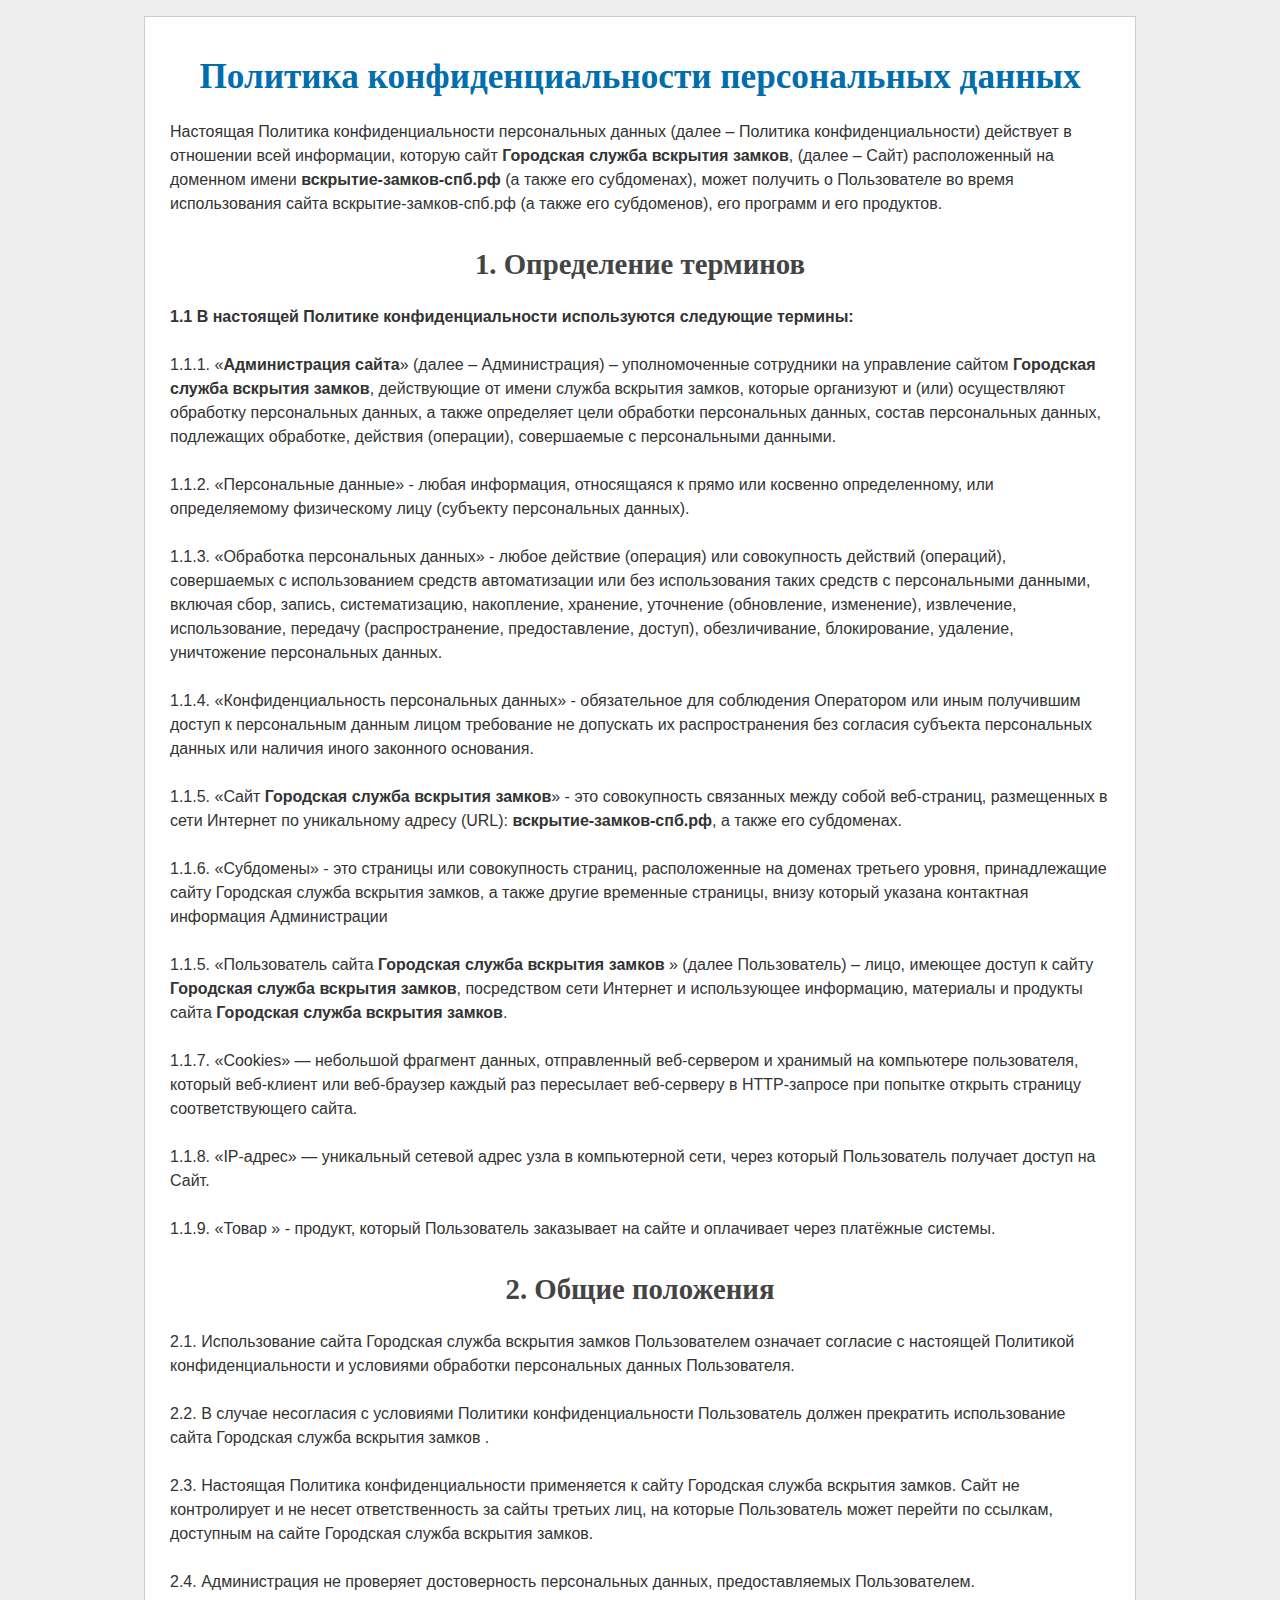
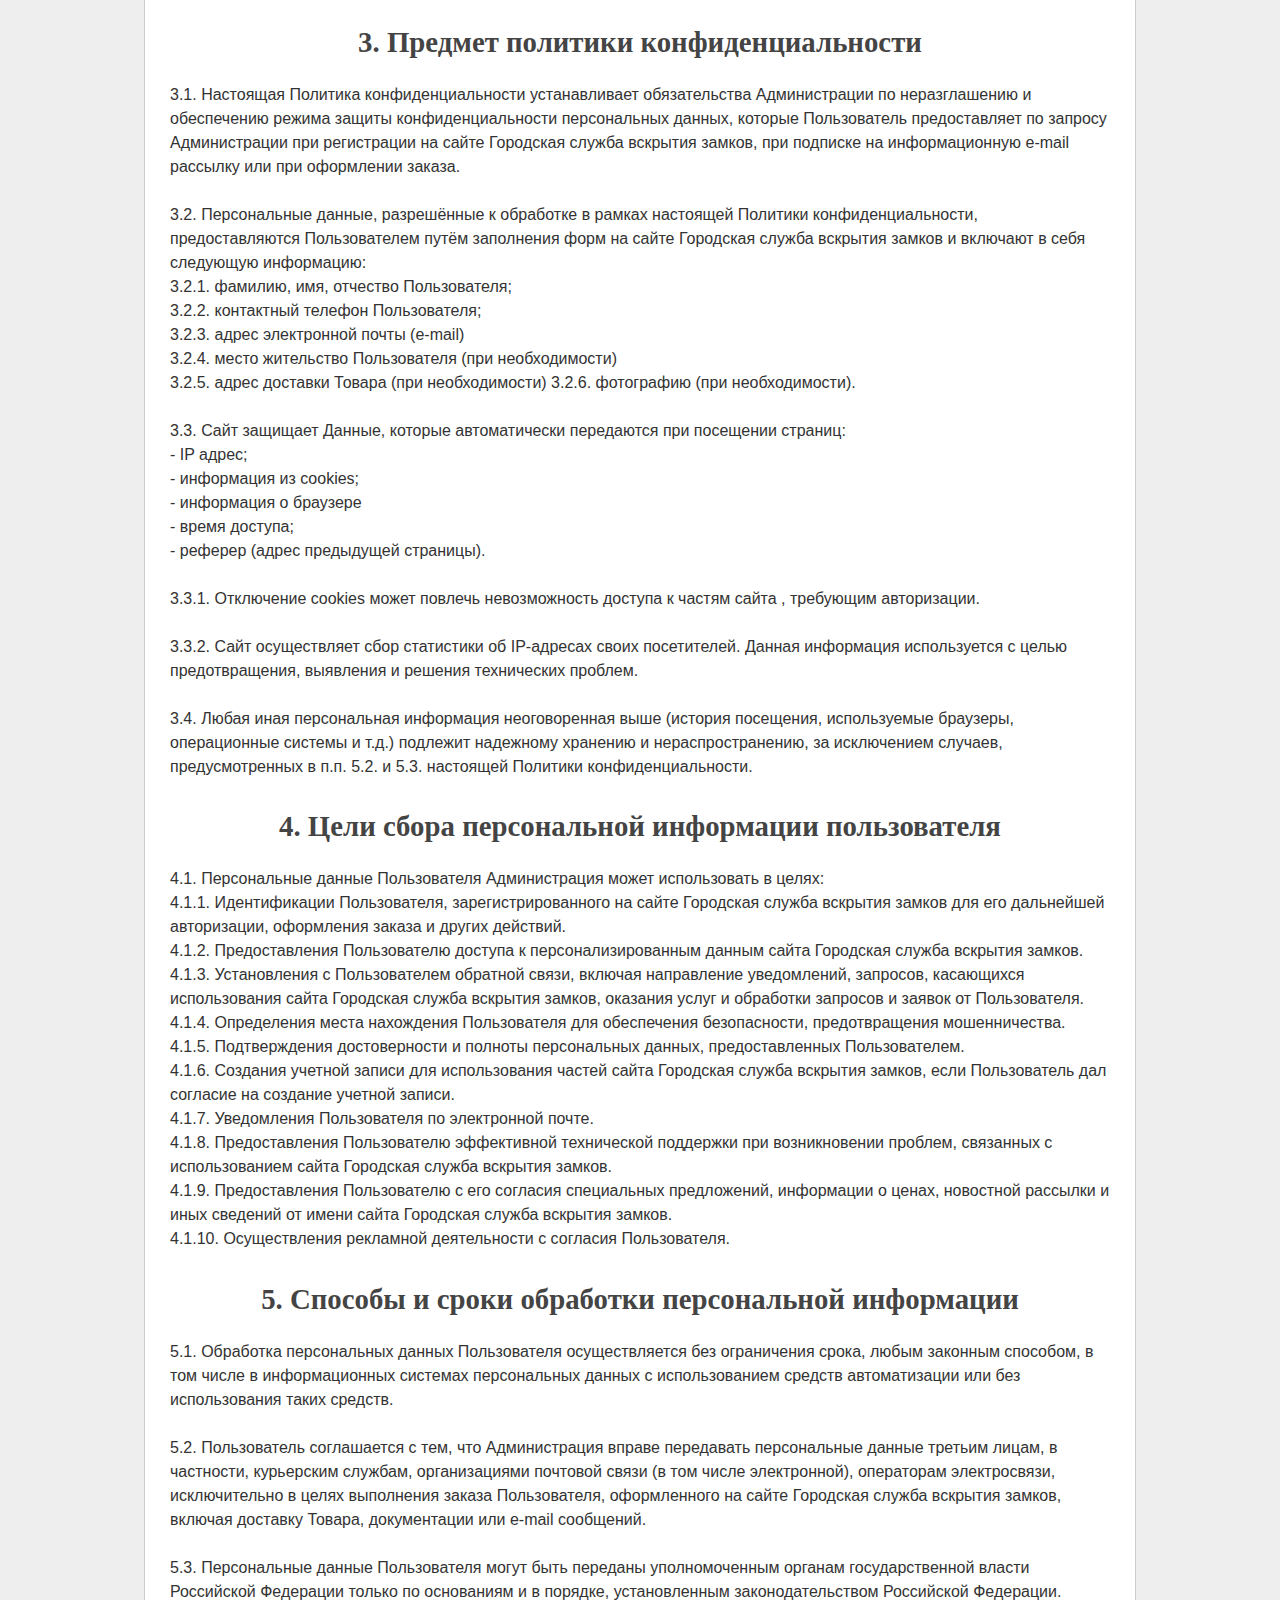
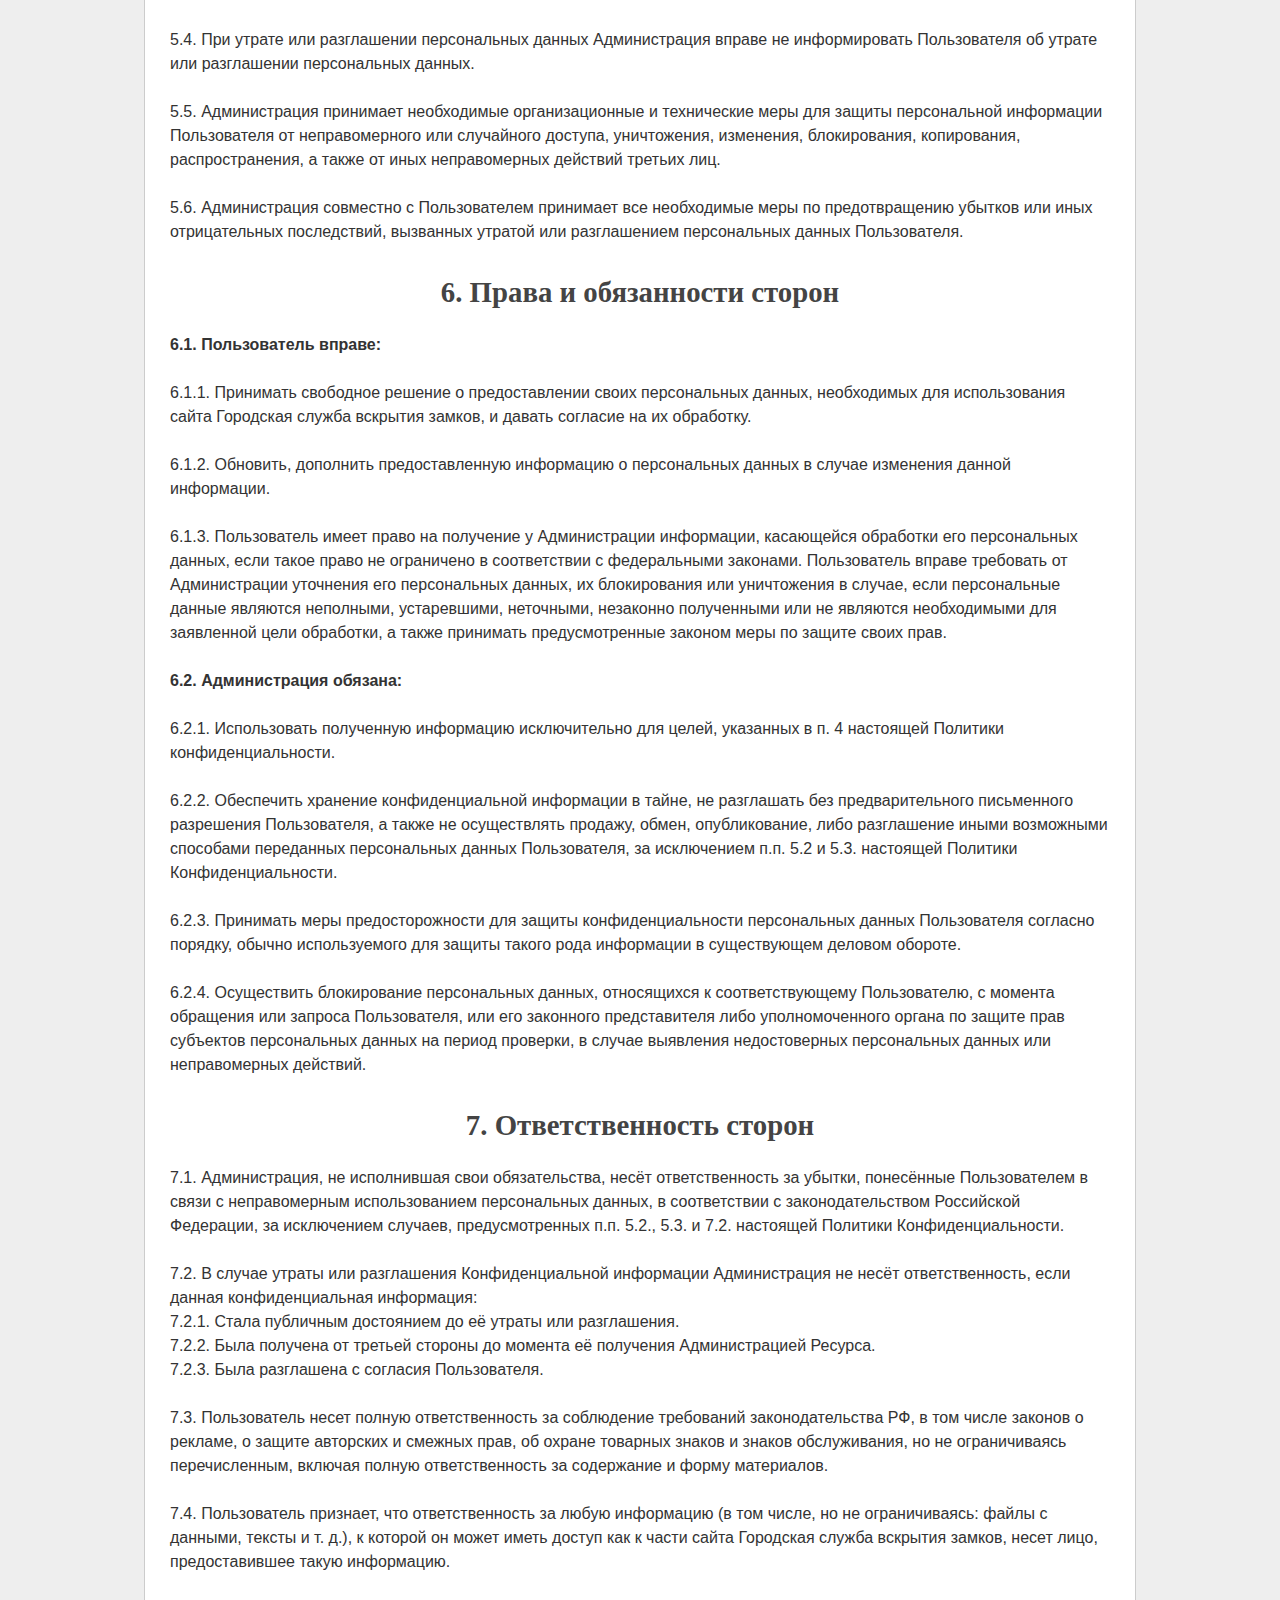
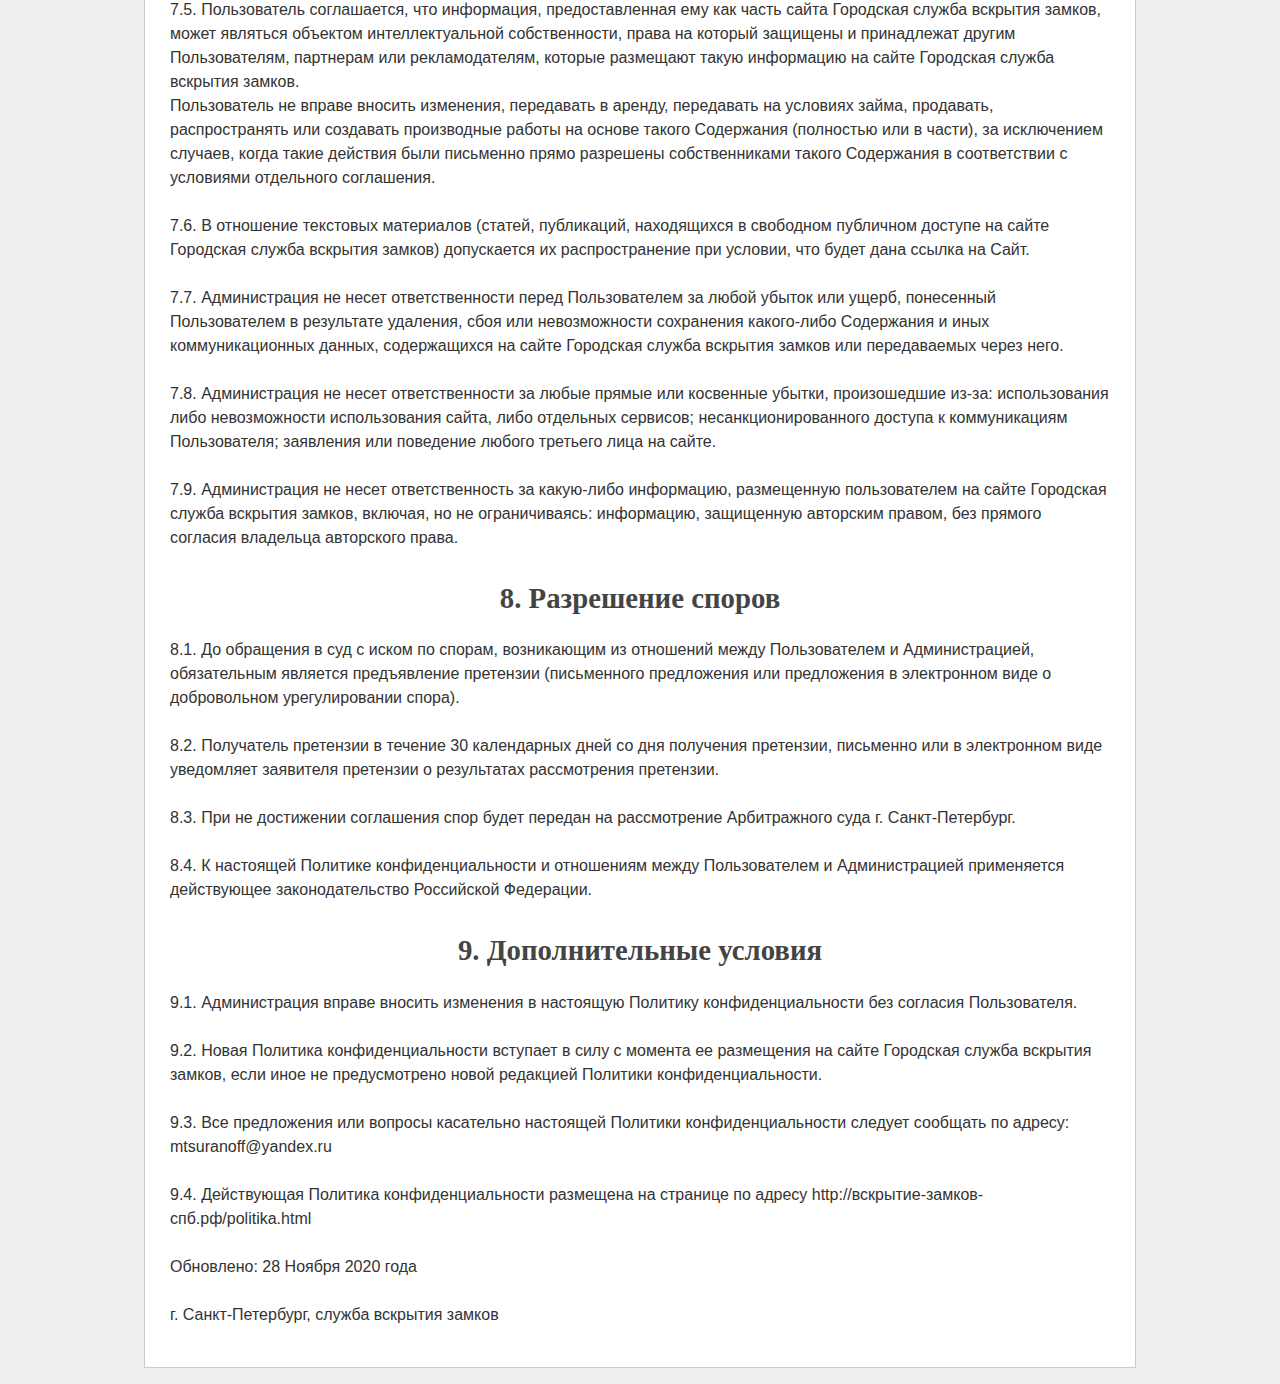
<file: politica.html>
<!DOCTYPE html><html lang=\"ru-ru\" dir=\"ltr\">
<head>
<meta http-equiv="content-type" content="text/html; charset=utf-8" />
<meta name="viewport" content="width=device-width, initial-scale=1.0" />
<link href="favicon.ico" rel="shortcut icon" type="image/vnd.microsoft.icon" />
<title>Политика конфиденциальности</title>
<style>
body {background:#eee}
form {margin:0}
.layout {background:#fff; width:940px; margin:1em auto; border:1px solid #ccc; padding:1em 2%}
h1 {color:#006dad; font-size:2.2em; text-align:center}
h2 {color:#444; font-size:1.8em; text-align:center}
h3 {color:#222; font-size:1.6em; text-align:center}
p {color:#333; padding:0 0 0.5em; font:1em Arial; line-height:150%}
</style>
</head>
<body><div class="layout">
		<h1>Политика конфиденциальности персональных данных</h1>
		<p>Настоящая Политика конфиденциальности персональных данных (далее – Политика конфиденциальности) действует в 
		отношении всей информации, которую сайт <strong>Городская служба вскрытия замков</strong>, (далее – Сайт) расположенный на 
		доменном имени <strong>вскрытие-замков-спб.рф</strong> (а также его субдоменах), может получить о Пользователе во время использования 
		сайта вскрытие-замков-спб.рф (а также его субдоменов), его программ и его продуктов.</p>
		
		<h2>1. Определение терминов</h2>
		
		<p><strong>1.1 В настоящей Политике конфиденциальности используются следующие термины:<strong></p>
		
		<p>1.1.1. «<strong>Администрация сайта</strong>» (далее – Администрация) – уполномоченные сотрудники 
		на управление сайтом <strong>Городская служба вскрытия замков</strong>, действующие от имени служба вскрытия замков,
		которые организуют и (или) осуществляют обработку персональных данных, а также определяет цели обработки персональных 
		данных, состав персональных данных, подлежащих обработке, действия (операции), совершаемые с персональными данными.</p>
		
		<p>1.1.2. «Персональные данные» - любая информация, относящаяся к прямо или косвенно определенному, или определяемому 
		физическому лицу (субъекту персональных данных).</p>

		<p>1.1.3. «Обработка персональных данных» - любое действие (операция) или совокупность действий (операций), совершаемых 
		с использованием средств автоматизации или без использования таких средств с персональными данными, включая сбор, запись, 
		систематизацию, накопление, хранение, уточнение (обновление, изменение), извлечение, использование, передачу 
		(распространение, предоставление, доступ), обезличивание, блокирование, удаление, уничтожение персональных данных.</p>

		<p>1.1.4. «Конфиденциальность персональных данных» - обязательное для соблюдения Оператором или иным получившим доступ 
		к персональным данным лицом требование не допускать их распространения без согласия субъекта персональных данных или 
		наличия иного законного основания.</p>

		<p>1.1.5. «Сайт <strong> Городская служба вскрытия замков</strong>» - это совокупность связанных между собой веб-страниц, размещенных в сети Интернет по уникальному 
		адресу (URL): <strong>вскрытие-замков-спб.рф</strong>, а также его субдоменах.</p>

		<p>1.1.6. «Субдомены»  - это страницы или совокупность страниц, расположенные на доменах третьего уровня, 
		принадлежащие сайту Городская служба вскрытия замков, а также другие временные страницы, внизу который указана контактная
		информация Администрации</p>
		
		<p>1.1.5. «Пользователь сайта <strong>Городская служба вскрытия замков</strong> » (далее Пользователь) – лицо, имеющее доступ 
		к сайту <strong>Городская служба вскрытия замков</strong>, посредством сети Интернет 
		и использующее информацию, материалы и продукты сайта <strong>Городская служба вскрытия замков</strong>.</p>
		
		<p>1.1.7. «Cookies» — небольшой фрагмент данных, отправленный веб-сервером и хранимый на компьютере пользователя, 
		который веб-клиент или веб-браузер каждый раз пересылает веб-серверу в HTTP-запросе при попытке открыть страницу 
		соответствующего сайта.</p>

		<p>1.1.8. «IP-адрес» — уникальный сетевой адрес узла в компьютерной сети, через который Пользователь получает доступ на 
		Сайт.</p>
		
		<p>1.1.9. «Товар » - продукт, который Пользователь заказывает на сайте и оплачивает через платёжные системы.</p>
		
		<h2>2. Общие положения</h2>
		<p>2.1. Использование сайта Городская служба вскрытия замков Пользователем означает согласие с настоящей Политикой 
		конфиденциальности и условиями обработки персональных данных Пользователя.</p>

		<p>2.2. В случае несогласия с условиями Политики конфиденциальности Пользователь должен прекратить использование 
		сайта Городская служба вскрытия замков .</p>

		<p>2.3. Настоящая Политика конфиденциальности применяется к сайту Городская служба вскрытия замков.
		Сайт не контролирует и не несет ответственность за сайты третьих лиц, на которые Пользователь 
		может перейти по ссылкам, доступным на сайте Городская служба вскрытия замков.</p>

		<p>2.4. Администрация не проверяет достоверность персональных данных, предоставляемых Пользователем.</p>
		
		<h2>3. Предмет политики конфиденциальности</h2>
		
		<p>3.1. Настоящая Политика конфиденциальности устанавливает обязательства Администрации по неразглашению и обеспечению 
		режима защиты конфиденциальности персональных данных, которые Пользователь предоставляет по запросу Администрации при 
		регистрации на сайте Городская служба вскрытия замков, при подписке на информационную e-mail рассылку или при оформлении заказа.</p>
		
		<p>3.2. Персональные данные, разрешённые к обработке в рамках настоящей Политики конфиденциальности, предоставляются 
		Пользователем путём заполнения форм на сайте Городская служба вскрытия замков и включают в себя следующую информацию:<br />
		3.2.1. фамилию, имя, отчество Пользователя;<br />
		3.2.2. контактный телефон Пользователя;<br />
		3.2.3. адрес электронной почты (e-mail)<br />
		3.2.4. место жительство Пользователя (при необходимости)<br />
		3.2.5. адрес доставки Товара (при необходимости)
		3.2.6. фотографию (при необходимости).</p>

		<p>3.3. Сайт защищает Данные, которые автоматически передаются при посещении страниц:<br />
		- IP адрес;<br />
		- информация из cookies;<br />
		- информация о браузере <br />
		- время доступа;<br />
		- реферер (адрес предыдущей страницы).</p>

		<p>3.3.1. Отключение cookies может повлечь невозможность доступа к частям сайта <?php echo Городская служба вскрытия замков ?>, требующим 
		авторизации.</p>

		<p>3.3.2. Сайт осуществляет сбор статистики об IP-адресах своих посетителей. Данная информация 
		используется с целью предотвращения, выявления и решения технических проблем.</p>
		<p>3.4. Любая иная персональная информация неоговоренная выше (история посещения, используемые браузеры, операционные 
		системы и т.д.) подлежит надежному хранению и нераспространению, за исключением случаев, 
		предусмотренных в п.п. 5.2. и 5.3. настоящей Политики конфиденциальности.</p>
		
		<h2>4. Цели сбора персональной информации пользователя</h2>
		
		<p>4.1. Персональные данные Пользователя Администрация может использовать в целях:<br />
		4.1.1. Идентификации Пользователя, зарегистрированного на сайте Городская служба вскрытия замков для его дальнейшей авторизации, оформления заказа 
		и других действий.<br />

		4.1.2. Предоставления Пользователю доступа к персонализированным данным сайта Городская служба вскрытия замков.<br />

		4.1.3. Установления с Пользователем обратной связи, включая направление уведомлений, запросов, касающихся использования 
		сайта Городская служба вскрытия замков, оказания услуг и обработки запросов и заявок от Пользователя.<br />

		4.1.4. Определения места нахождения Пользователя для обеспечения безопасности, предотвращения мошенничества.<br />

		4.1.5. Подтверждения достоверности и полноты персональных данных, предоставленных Пользователем.<br />

		4.1.6. Создания учетной записи для использования частей сайта Городская служба вскрытия замков, если Пользователь дал согласие на 
		создание учетной записи.<br />

		4.1.7. Уведомления Пользователя по электронной почте.<br />

		4.1.8. Предоставления Пользователю эффективной технической поддержки при возникновении проблем, связанных с использованием 
		сайта Городская служба вскрытия замков.<br />

		4.1.9. Предоставления Пользователю с его согласия специальных предложений, информации о ценах, новостной рассылки и иных сведений от имени 
		сайта Городская служба вскрытия замков.<br />
		4.1.10. Осуществления рекламной деятельности с согласия Пользователя.</p>
		
		<h2>5. Способы и сроки обработки персональной информации</h2>
		
		<p>5.1. Обработка персональных данных Пользователя осуществляется без ограничения срока, любым законным способом, в 
		том числе в информационных системах персональных данных с использованием средств автоматизации или без использования 
		таких средств.</p>
		<p>5.2. Пользователь соглашается с тем, что Администрация вправе передавать персональные данные третьим лицам, в 
		частности, курьерским службам, организациями почтовой связи (в том числе электронной), операторам электросвязи, 
		исключительно в целях выполнения заказа Пользователя, оформленного на сайте Городская служба вскрытия замков, включая доставку Товара, 
		документации или e-mail сообщений.</p>
		<p>5.3. Персональные данные Пользователя могут быть переданы уполномоченным органам государственной власти Российской 
		Федерации только по основаниям и в порядке, установленным законодательством Российской Федерации.</p>
		
		<p>5.4. При утрате или разглашении персональных данных Администрация вправе не информировать Пользователя об утрате или 
		разглашении персональных данных.</p>
		<p>5.5. Администрация принимает необходимые организационные и технические меры для защиты персональной информации 
		Пользователя от неправомерного или случайного доступа, уничтожения, изменения, блокирования, копирования, распространения, 
		а также от иных неправомерных действий третьих лиц.</p>
		<p>5.6. Администрация совместно с Пользователем принимает все необходимые меры по предотвращению убытков или иных 
		отрицательных последствий, вызванных утратой или разглашением персональных данных Пользователя.</p>
		
		<h2>6. Права и обязанности сторон</h2>
		
		<p><strong>6.1. Пользователь вправе:</strong></p>
		<p>6.1.1. Принимать свободное решение о предоставлении своих персональных данных, необходимых для использования 
		сайта Городская служба вскрытия замков, и давать согласие на их обработку.</p>

		<p>6.1.2. Обновить, дополнить предоставленную информацию о персональных данных в случае изменения данной информации.</p>
		
		<p>6.1.3. Пользователь имеет право на получение у Администрации информации, касающейся обработки его персональных данных, 
		если такое право не ограничено в соответствии с федеральными законами. Пользователь вправе требовать от Администрации
		уточнения его персональных данных, их блокирования или уничтожения в случае, если персональные данные являются неполными, 
		устаревшими, неточными, незаконно полученными или не являются необходимыми для заявленной цели обработки, а также 
		принимать предусмотренные законом меры по защите своих прав.</p>

		<p><strong>6.2. Администрация обязана:</strong></p>
		<p>6.2.1. Использовать полученную информацию исключительно для целей, указанных в п. 4 настоящей Политики 
		конфиденциальности.</p>

		<p>6.2.2. Обеспечить хранение конфиденциальной информации в тайне, не разглашать без предварительного письменного 
		разрешения Пользователя, а также не осуществлять продажу, обмен, опубликование, либо разглашение иными возможными 
		способами переданных персональных данных Пользователя, за исключением п.п. 5.2 и 5.3. настоящей Политики Конфиденциальности.</p>

		<p>6.2.3. Принимать меры предосторожности для защиты конфиденциальности персональных данных Пользователя согласно порядку, 
		обычно используемого для защиты такого рода информации в существующем деловом обороте.</p>

		<p>6.2.4. Осуществить блокирование персональных данных, относящихся к соответствующему Пользователю, с момента 
		обращения или запроса Пользователя, или его законного представителя либо уполномоченного органа по защите прав 
		субъектов персональных данных на период проверки, в случае выявления недостоверных персональных данных или 
		неправомерных действий.</p>
		
		<h2>7. Ответственность сторон</h2>
		<p>7.1. Администрация, не исполнившая свои обязательства, несёт ответственность за убытки, 
		понесённые Пользователем в связи с неправомерным использованием персональных данных, в соответствии с законодательством 
		Российской Федерации, за исключением случаев, предусмотренных п.п. 5.2., 5.3. и 7.2. настоящей Политики Конфиденциальности.</p>

		<p>7.2. В случае утраты или разглашения Конфиденциальной информации Администрация не несёт ответственность, 
		если данная конфиденциальная информация:<br />
		7.2.1. Стала публичным достоянием до её утраты или разглашения.<br />
		7.2.2. Была получена от третьей стороны до момента её получения Администрацией Ресурса.<br />
		7.2.3. Была разглашена с согласия Пользователя.</p>

		<p>7.3. Пользователь несет полную ответственность за соблюдение требований законодательства РФ, в том числе законов о 
		рекламе, о защите авторских и смежных прав, об охране товарных знаков и знаков обслуживания, но не ограничиваясь 
		перечисленным, включая полную ответственность за содержание и форму материалов.</p>

		<p>7.4. Пользователь признает, что ответственность за любую информацию (в том числе, но не ограничиваясь: файлы с данными, 
		тексты и т. д.), к которой он может иметь доступ как к части сайта Городская служба вскрытия замков, несет лицо, предоставившее 
		такую информацию.</p>
		
		<p>7.5. Пользователь соглашается, что информация, предоставленная ему как часть сайта Городская служба вскрытия замков, может 
		являться объектом интеллектуальной собственности, права на который защищены и принадлежат другим Пользователям, 
		партнерам или рекламодателям, которые размещают такую информацию на сайте Городская служба вскрытия замков. <br />
		Пользователь не вправе вносить изменения, передавать в аренду, передавать на условиях займа, продавать, распространять 
		или создавать производные работы на основе такого Содержания (полностью или в части), за исключением случаев, когда такие 
		действия были письменно прямо разрешены собственниками такого Содержания в соответствии с условиями отдельного соглашения.</p>

		<p>7.6. В отношение текстовых материалов (статей, публикаций, находящихся в свободном публичном доступе на 
		сайте Городская служба вскрытия замков) допускается их распространение при условии, что будет дана ссылка 
		на Сайт.</p>
		
		<p>7.7. Администрация не несет ответственности перед Пользователем за любой убыток или ущерб, понесенный Пользователем 
		в результате удаления, сбоя или невозможности сохранения какого-либо Содержания и иных коммуникационных данных, 
		содержащихся на сайте Городская служба вскрытия замков или передаваемых через него.</p>

		<p>7.8. Администрация не несет ответственности за любые прямые или косвенные убытки, произошедшие из-за: использования 
		либо невозможности использования сайта, либо отдельных сервисов; несанкционированного доступа к коммуникациям 
		Пользователя; заявления или поведение любого третьего лица на сайте.</p>
		
		<p>7.9. Администрация не несет ответственность за какую-либо информацию, размещенную пользователем на 
		сайте Городская служба вскрытия замков, включая, но не ограничиваясь: информацию, защищенную авторским правом, без прямого 
		согласия владельца авторского права.</p>
		
		<h2>8. Разрешение споров</h2>
		
		<p>8.1. До обращения в суд с иском по спорам, возникающим из отношений между Пользователем и Администрацией, обязательным 
		является предъявление претензии (письменного предложения или предложения в электронном виде о добровольном урегулировании 
		спора).</p>

		<p>8.2. Получатель претензии в течение 30 календарных дней со дня получения претензии, письменно или в электронном виде 
		уведомляет заявителя претензии о результатах рассмотрения претензии.</p>

		<p>8.3. При не достижении соглашения спор будет передан на рассмотрение Арбитражного суда г. Санкт-Петербург.</p>

		<p>8.4. К настоящей Политике конфиденциальности и отношениям между Пользователем и Администрацией 
		применяется действующее законодательство Российской Федерации.</p>
		
		<h2>9. Дополнительные условия</h2>
		<p>9.1. Администрация вправе вносить изменения в настоящую Политику конфиденциальности без согласия Пользователя.</p>

		<p>9.2. Новая Политика конфиденциальности вступает в силу с момента ее размещения на сайте Городская служба вскрытия замков, если 
		иное не предусмотрено новой редакцией Политики конфиденциальности.</p>

		<p>9.3. Все предложения или вопросы касательно настоящей Политики конфиденциальности следует сообщать по 
		адресу: mtsuranoff@yandex.ru</p>
		
		<p>9.4. Действующая Политика конфиденциальности размещена на странице по адресу http://вскрытие-замков-спб.рф/politika.html</p>

		<p>Обновлено: 28 Ноября 2020 года</p>
		<p>г. Санкт-Петербург, служба вскрытия замков</p>
	</div></body></html>
</file>
